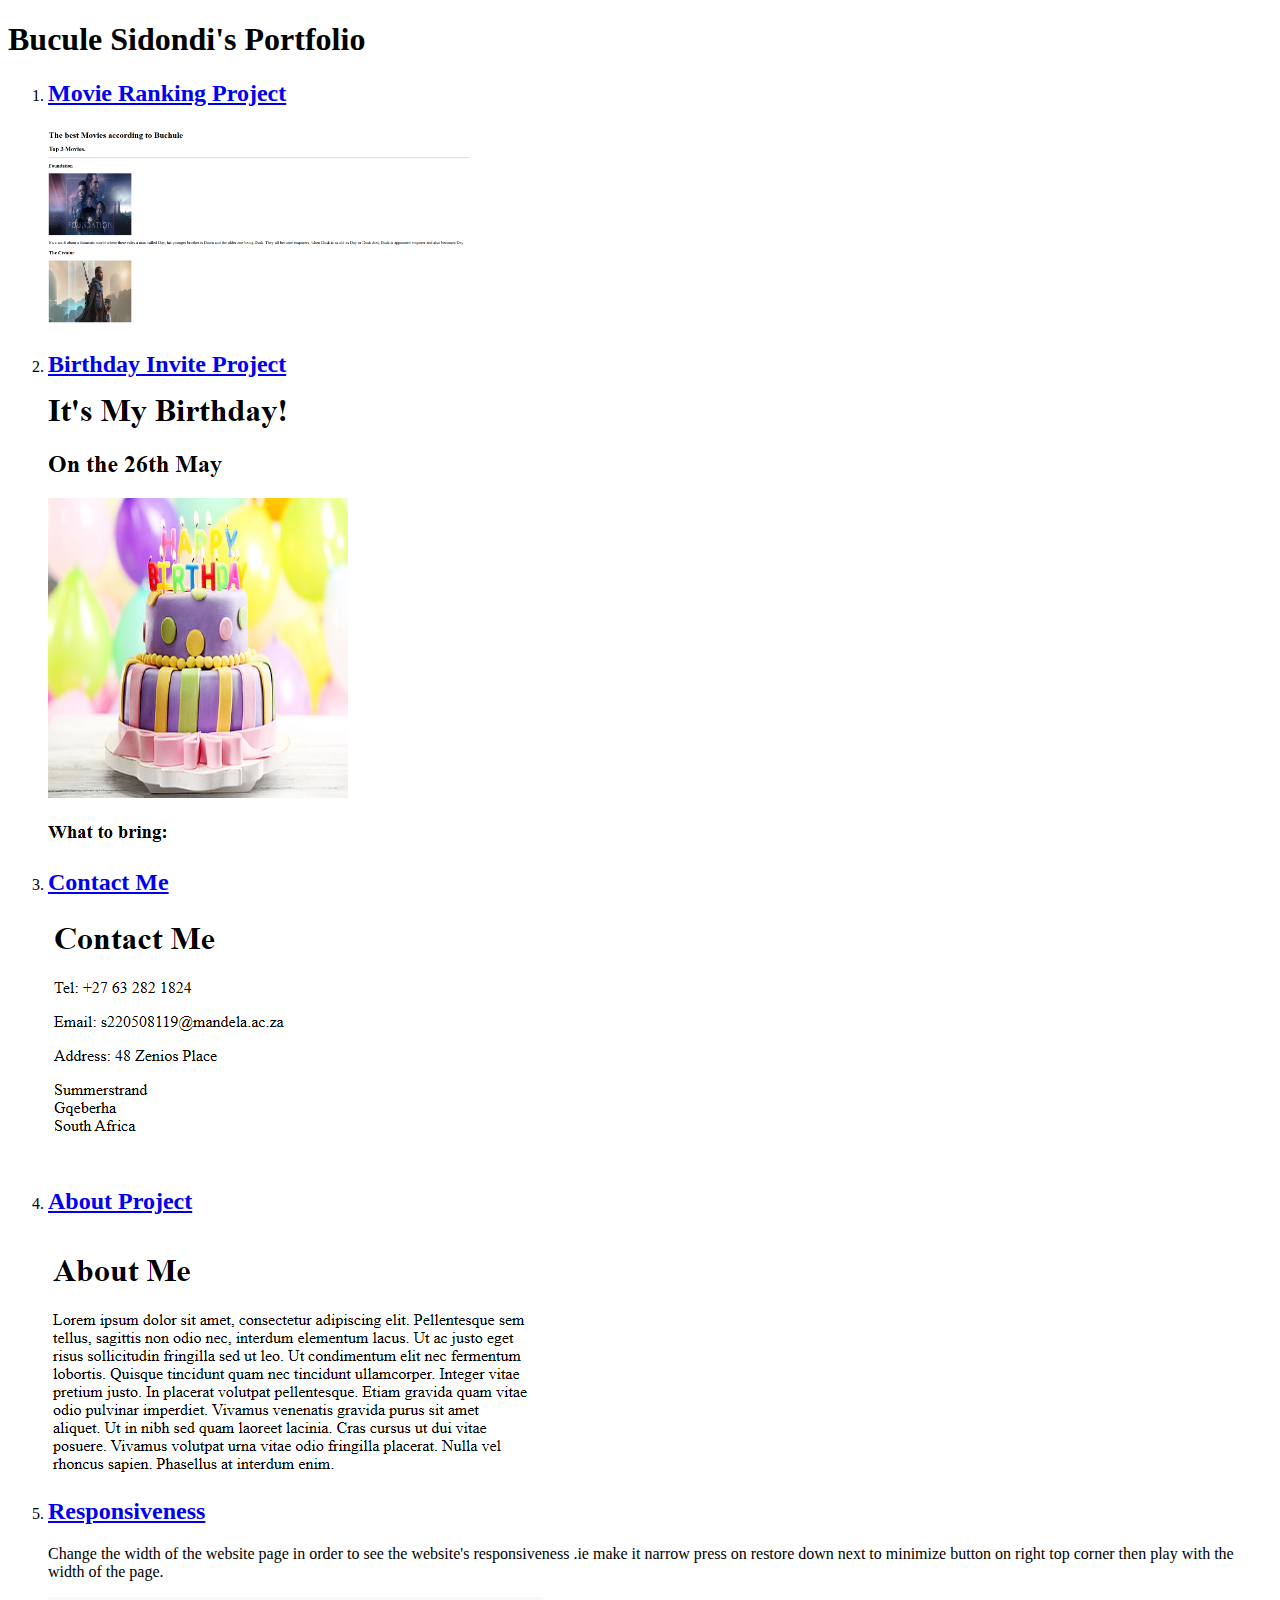
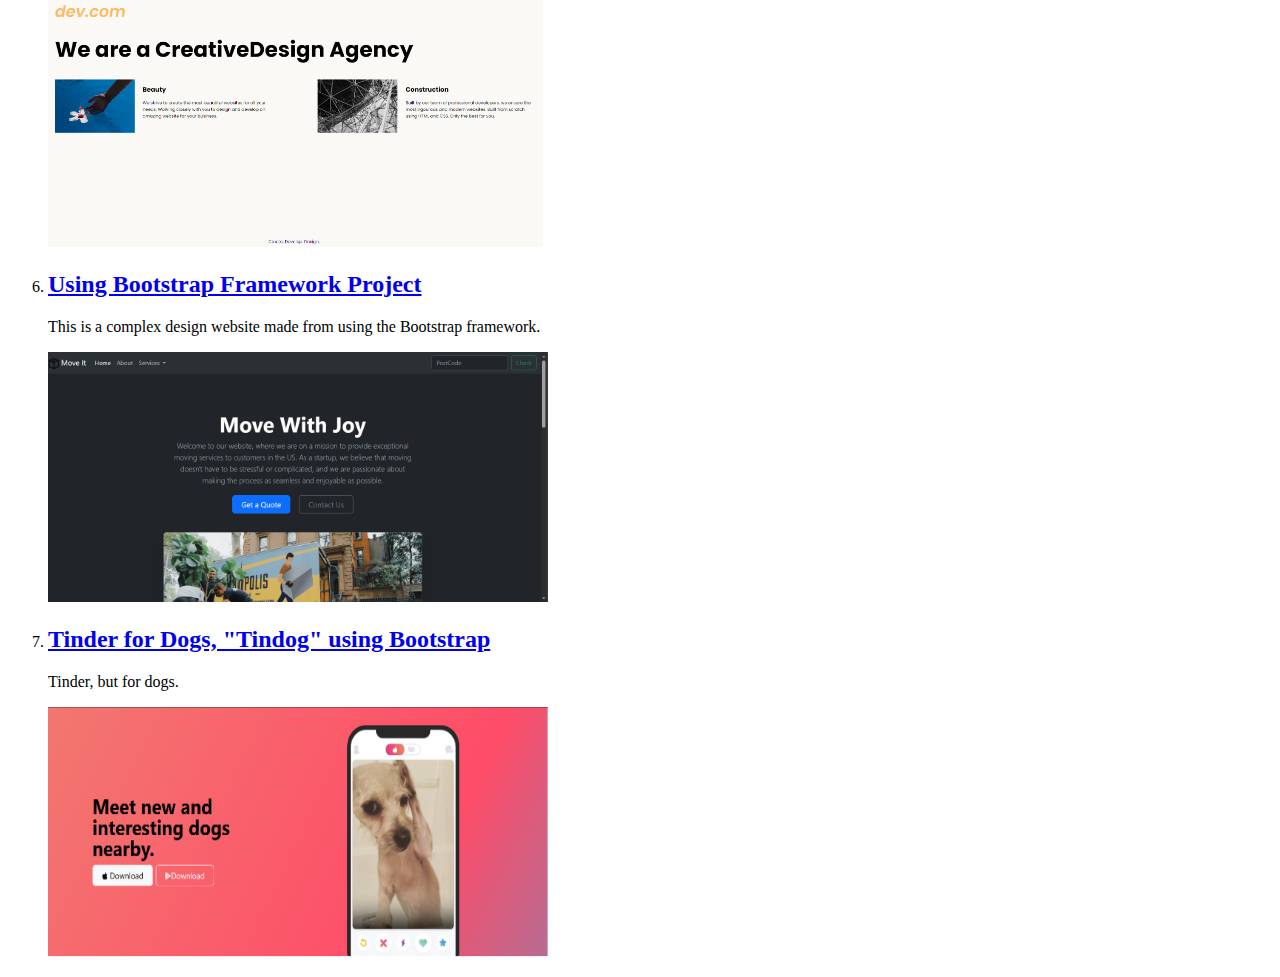
<file: index.html>
<!DOCTYPE html>
<html lang="en">
<head>
    <meta charset="UTF-8">
    <meta http-equiv="X-UA-Compatible" content="IE=edge">
    <meta name="viewport" content="width=device-width, initial-scale=1.0">
    <title>Bucule Portfolio</title>
</head>
<body>
    <h1>Bucule Sidondi's Portfolio</h1>
    <ol>
        <li>
            <h2><a href="public/movie-ranking.html">Movie Ranking Project</a></h2>
            <img src="assets/images/Movie rank.PNG"/ height="200">
        </li>
        <li>
            <h2>
                <a href="public/birthday-invite.html">Birthday Invite Project</a> </h2>
                <img src="assets/images/birthday.PNG">
           
        </li>
        <li>
            <h2>
                <a href="public/contact.html">Contact Me</a> </h2>
                <img src="assets/images/Contact.PNG">
           
        </li>
        <li>
            <h2>
                <a href="public/about.html">About Project</a>   </h2>
                <img src="assets/images/About.PNG">
         
        </li>
        <li>
            <h2>
                <a href="public/responsiveness.html">Responsiveness</a>   </h2>
                <p>Change the width of the website page in order to see the website's responsiveness .ie make it narrow press on restore 
                    down next to minimize button on right top corner then play with the width of the page. </p>
                <img  src="assets/images/responsiveness.PNG" height="250px">
         
        </li>
        <li>
            <h2>
                <a href="public/Bootstrap.html">Using Bootstrap Framework Project</a>   </h2>
                <p>This is a complex design website made from using the Bootstrap framework.</p>
                <img  src="assets/images/Bootstrap.PNG" width="500px" height="250px">
         
        </li>
        <li>
            <h2>
                <a href="public/tindog.html">Tinder for Dogs, "Tindog" using Bootstrap</a>   </h2>
                <p>Tinder, but for dogs.</p>
                <img  src="assets/images/tindog.PNG" width="500px" height="250px">
         
        </li>
    </ol>
</body>
</html>
</file>
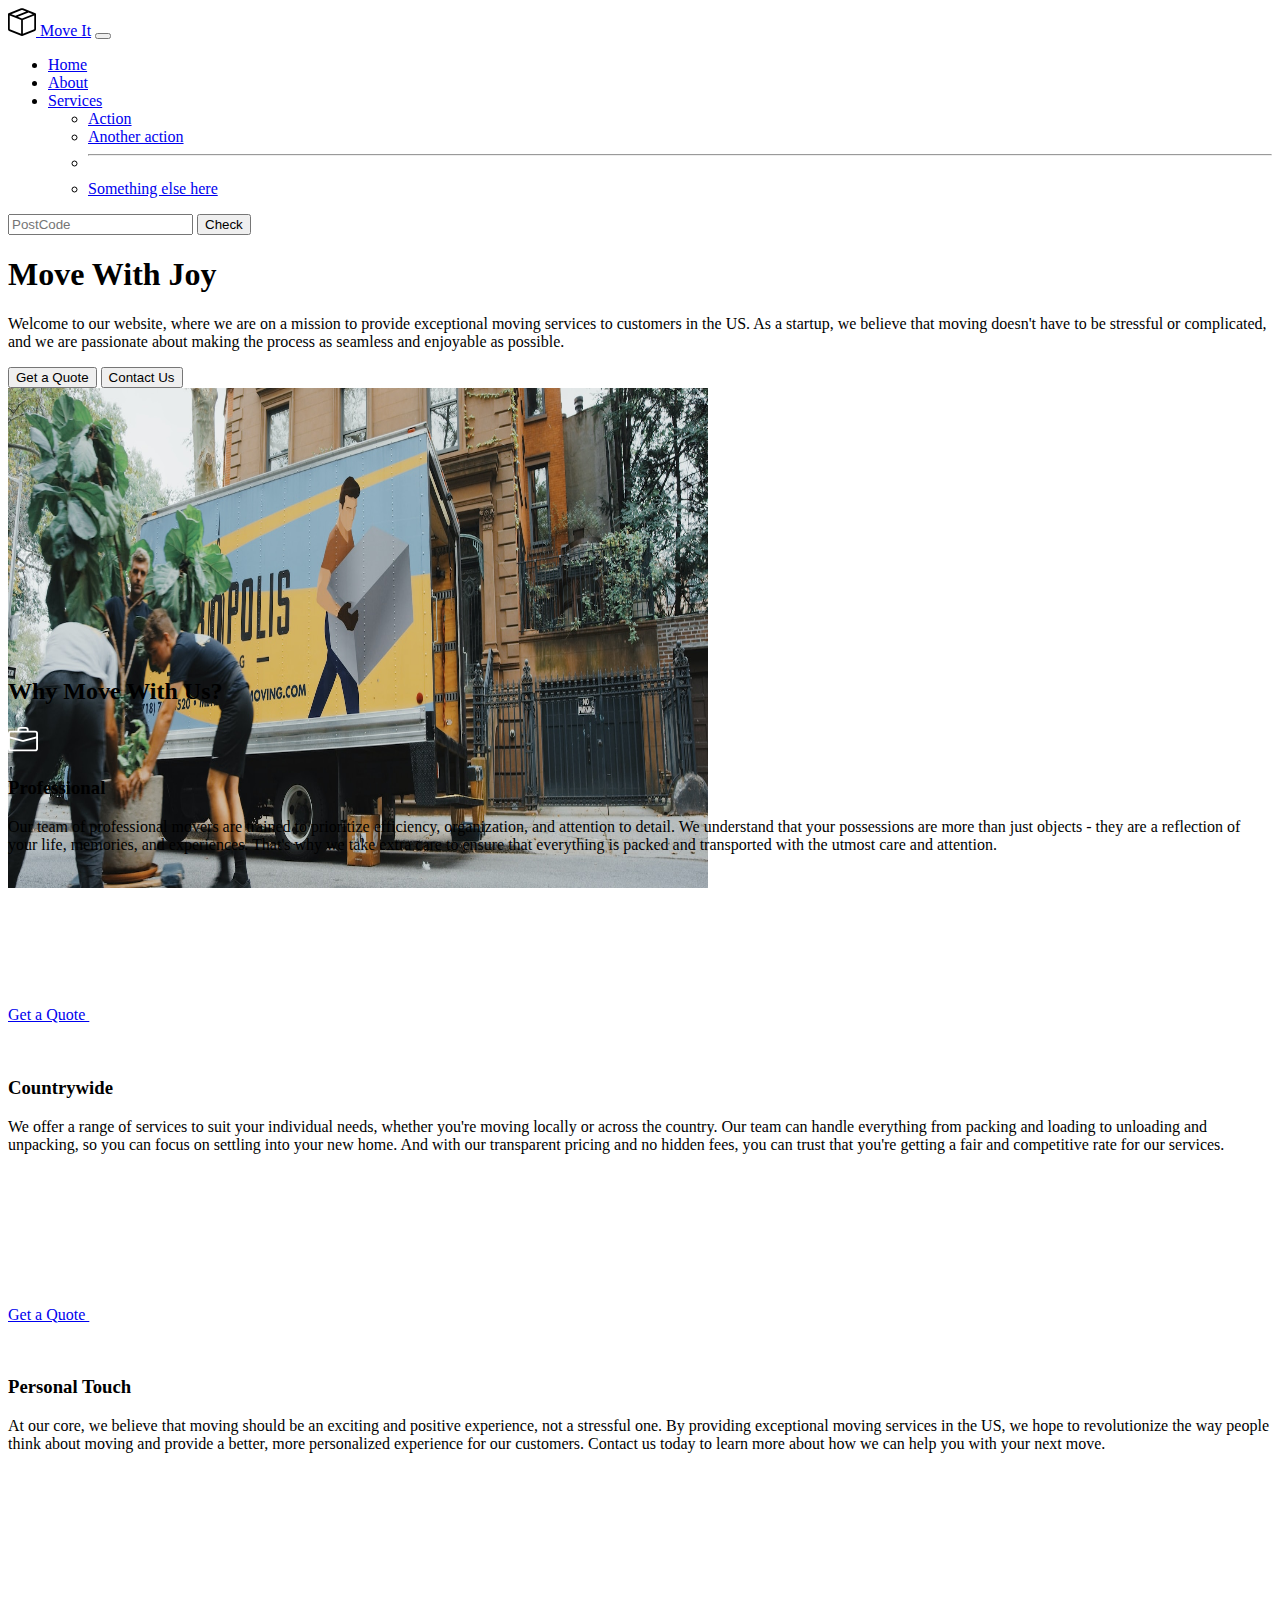
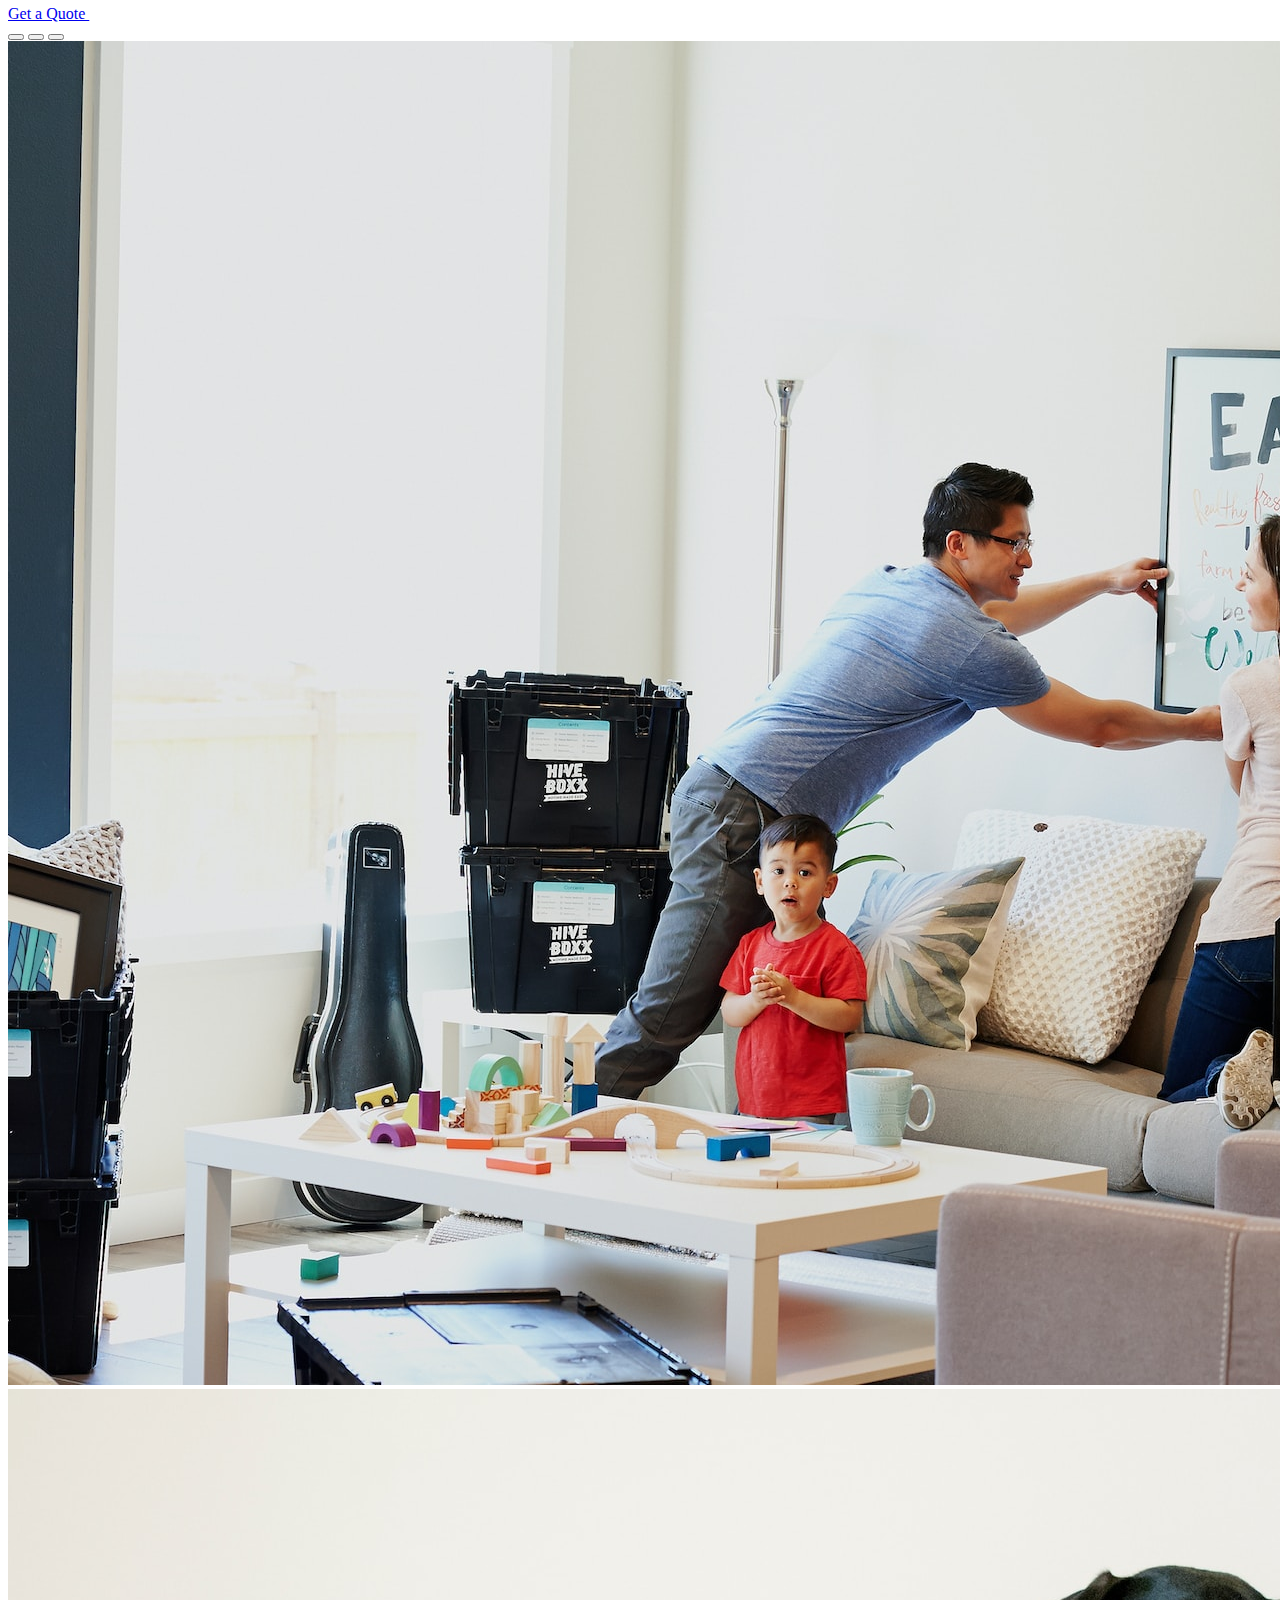
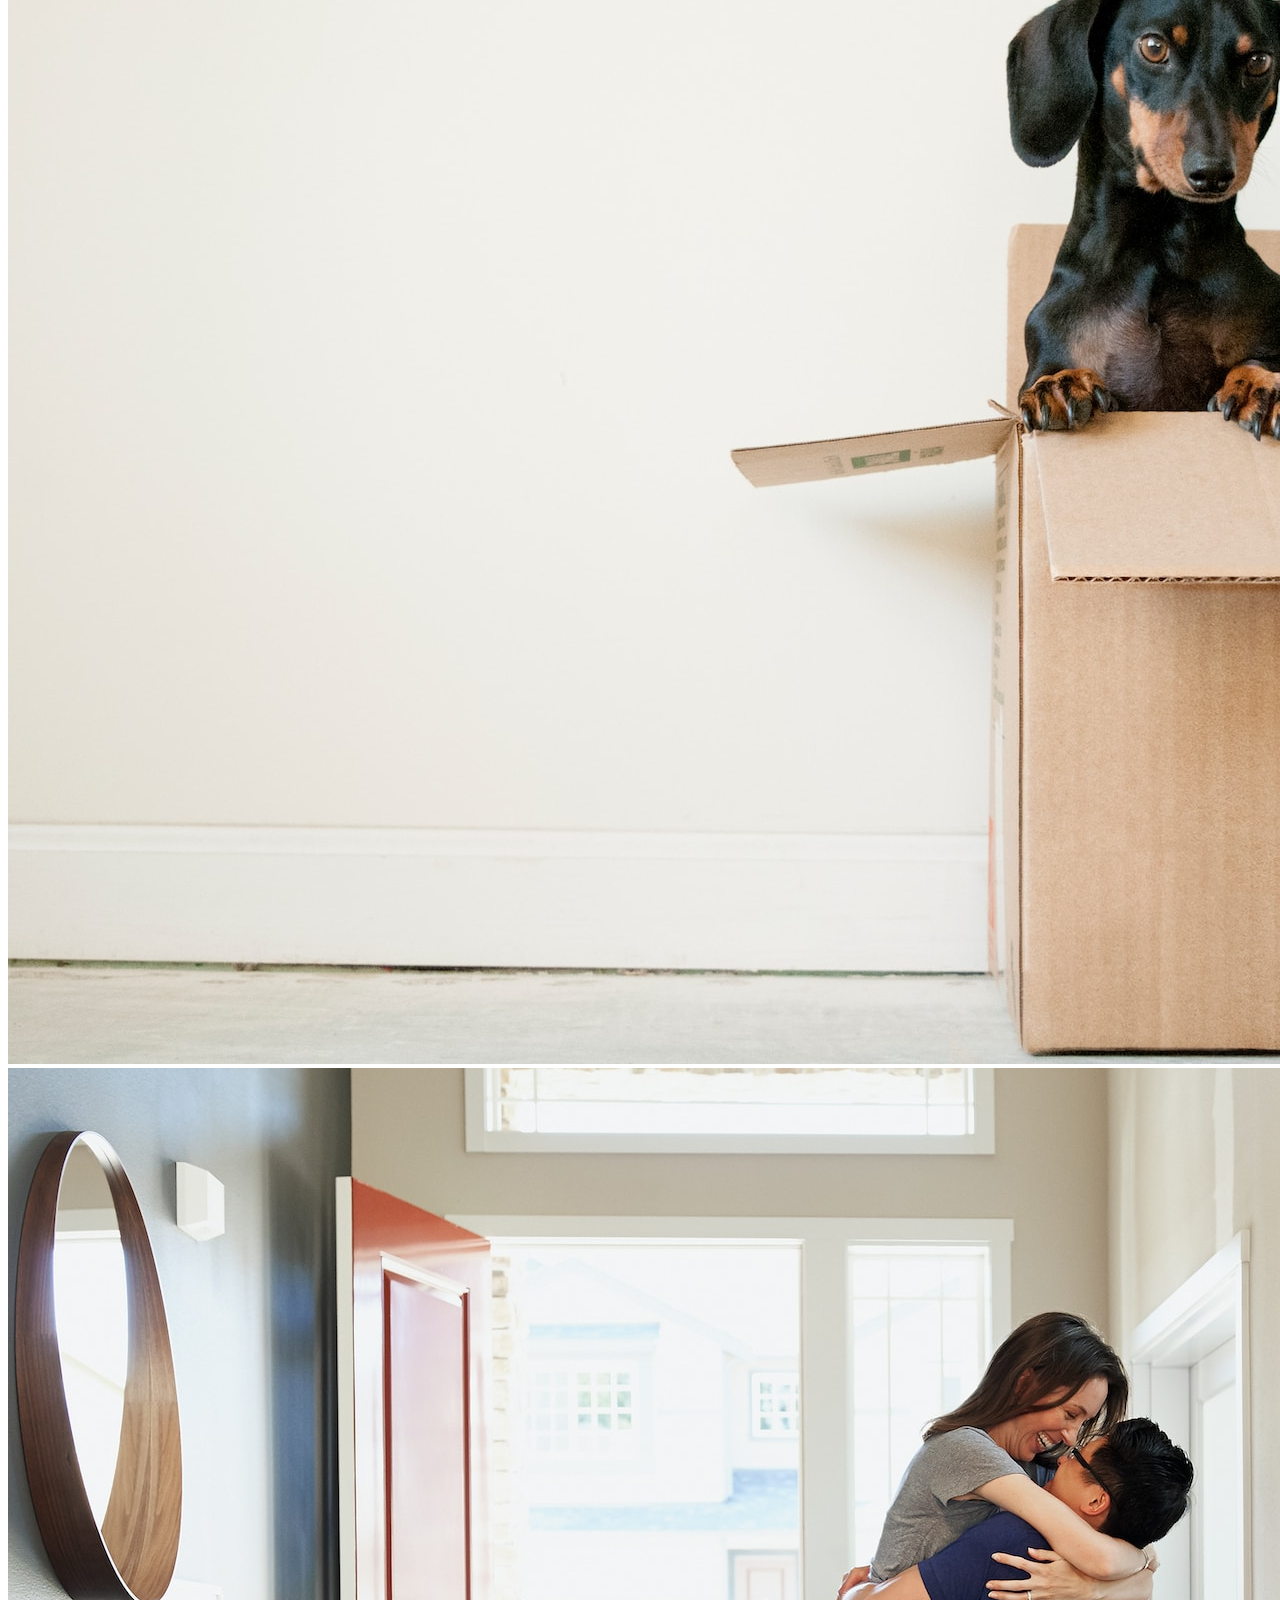
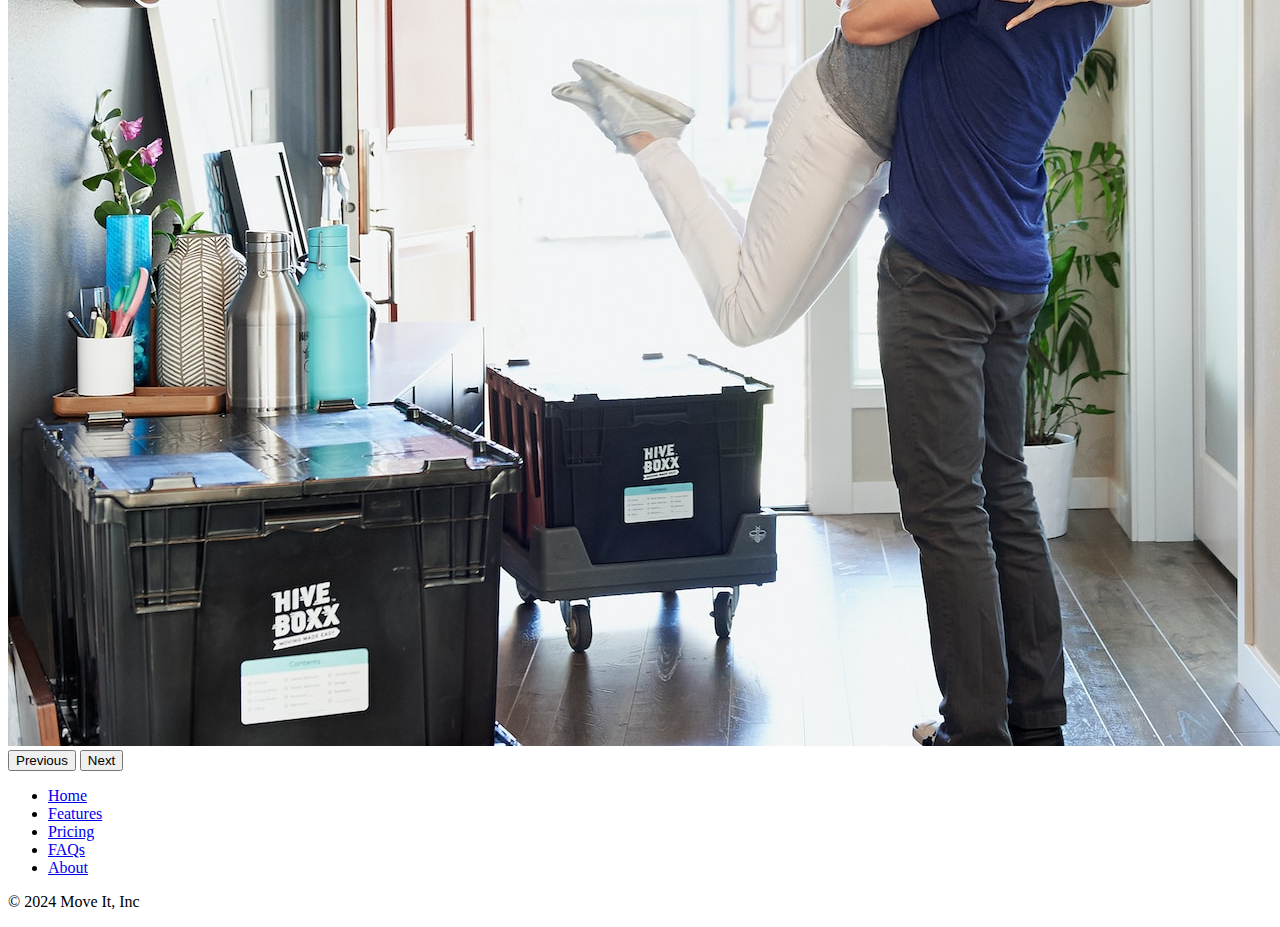
<file: public/Bootstrap.html>
<!DOCTYPE html>
<html lang="en" data-bs-theme="dark">

<head>
  <meta charset="UTF-8">
  <meta name="viewport" content="width=device-width, initial-scale=1.0">
  <title>Bootstrap Components</title>
  <link href="https://cdn.jsdelivr.net/npm/bootstrap@5.3.0-alpha2/dist/css/bootstrap.min.css" rel="stylesheet"
    integrity="sha384-aFq/bzH65dt+w6FI2ooMVUpc+21e0SRygnTpmBvdBgSdnuTN7QbdgL+OapgHtvPp" crossorigin="anonymous">
  <style>


  </style>
</head>

<body>
  
  <nav class="navbar navbar-expand-lg bg-body-tertiary">
    <div class="container-fluid">
      <a class="navbar-brand" href="#"  > <img src="./box-seam.svg " height="28"> Move It</a>
      <button class="navbar-toggler" type="button" data-bs-toggle="collapse" data-bs-target="#navbarSupportedContent" aria-controls="navbarSupportedContent" aria-expanded="false" aria-label="Toggle navigation">
        <span class="navbar-toggler-icon"></span>
      </button>
      <div class="collapse navbar-collapse" id="navbarSupportedContent">
        <ul class="navbar-nav me-auto mb-2 mb-lg-0">
          <li class="nav-item">
            <a class="nav-link active" aria-current="page" href="#">Home</a>
          </li>
          <li class="nav-item">
            <a class="nav-link" href="#">About</a>
          </li>
          <li class="nav-item dropdown">
            <a class="nav-link dropdown-toggle" href="#" role="button" data-bs-toggle="dropdown" aria-expanded="false">
             Services
            </a>
            <ul class="dropdown-menu">
              <li><a class="dropdown-item" href="#">Action</a></li>
              <li><a class="dropdown-item" href="#">Another action</a></li>
              <li><hr class="dropdown-divider"></li>
              <li><a class="dropdown-item" href="#">Something else here</a></li>
            </ul>
          </li>
          
        </ul>
        <form class="d-flex" role="search">
          <input class="form-control me-2" type="search" placeholder="PostCode" aria-label="Search">
          <button class="btn btn-outline-success" type="submit">Check</button>
        </form>
      </div>
    </div>
  </nav>

  <div class="px-4 pt-5 my-5 text-center border-bottom">
    <h1 class="display-4 fw-bold text-body-emphasis">Move With Joy</h1>
    <div class="col-lg-6 mx-auto">
      <p class="lead mb-4">Welcome to our website, where we are on a mission to provide exceptional moving services to customers in the US. As a startup, we believe that moving doesn't have to be stressful or complicated, and we are passionate about making the process as seamless and enjoyable as possible.</p>
      <div class="d-grid gap-2 d-sm-flex justify-content-sm-center mb-5">
        <button type="button" class="btn btn-primary btn-lg px-4 me-sm-3">Get a Quote</button>
        <button type="button" class="btn btn-outline-secondary btn-lg px-4">Contact Us</button>
      </div>
    </div>
    <div class="overflow-hidden" style="max-height: 30vh;">
      <div class="container px-5">
        <img src="./moving-van.jpg" class="img-fluid border rounded-3 shadow-lg mb-4" alt="Example image" width="700" height="500" loading="lazy">
      </div>
    </div>
  </div>

  <div class="container px-4 py-5" id="featured-3">
    <h2 class="pb-2 border-bottom">Why Move With Us?</h2>
    <div class="row g-4 py-5 row-cols-1 row-cols-lg-3">
      <div class="feature col">
        <div class="feature-icon d-inline-flex align-items-center justify-content-center text-bg-primary bg-gradient fs-2 mb-3">
        <img src = "briefcase.svg" height="30">    
        </div>
        <h3 class="fs-2 text-body-emphasis">Professional</h3>
        <p>Our team of professional movers are trained to prioritize efficiency, organization, and attention to detail. We understand that your possessions are more than just objects - they are a reflection of your life, memories, and experiences. That's why we take extra care to ensure that everything is packed and transported with the utmost care and attention.</p>
        <a href="#" class="icon-link">
          Get a Quote
          <svg class="bi"><use xlink:href="#chevron-right"></use></svg>
        </a>
      </div>
      <div class="feature col">
        <div class="feature-icon d-inline-flex align-items-center justify-content-center text-bg-primary bg-gradient fs-2 mb-3">
       <img src="./bus-front.svg" height="30">
        </div>
        <h3 class="fs-2 text-body-emphasis">Countrywide</h3>
        <p>We offer a range of services to suit your individual needs, whether you're moving locally or across the country. Our team can handle everything from packing and loading to unloading and unpacking, so you can focus on settling into your new home. And with our transparent pricing and no hidden fees, you can trust that you're getting a fair and competitive rate for our services.
        </p>
        <a href="#" class="icon-link">
          Get a Quote
          <svg class="bi"><use xlink:href="#chevron-right"></use></svg>
        </a>
      </div>
      <div class="feature col">
        <div class="feature-icon d-inline-flex align-items-center justify-content-center text-bg-primary bg-gradient fs-2 mb-3">
         <img src="./chat-square-heart.svg" height="30">
        </div>
        <h3 class="fs-2 text-body-emphasis">Personal Touch</h3>
        <p>At our core, we believe that moving should be an exciting and positive experience, not a stressful one. By providing exceptional moving services in the US, we hope to revolutionize the way people think about moving and provide a better, more personalized experience for our customers. Contact us today to learn more about how we can help you with your next move.
        </p>
        <a href="#" class="icon-link">
          Get a Quote
          <svg class="bi"><use xlink:href="#chevron-right"></use></svg>
        </a>
      </div>
    </div>

    <div id="carouselExampleIndicators" class="carousel slide">
      <div class="carousel-indicators">
        <button type="button" data-bs-target="#carouselExampleIndicators" data-bs-slide-to="0" class="active" aria-current="true" aria-label="Slide 1"></button>
        <button type="button" data-bs-target="#carouselExampleIndicators" data-bs-slide-to="1" aria-label="Slide 2"></button>
        <button type="button" data-bs-target="#carouselExampleIndicators" data-bs-slide-to="2" aria-label="Slide 3"></button>
      </div>
      <div class="carousel-inner">
        <div class="carousel-item active">
          <img src="./family.jpg" class="d-block w-100" alt="Family">
        </div>
        <div class="carousel-item">
          <img src="./dog.jpg" class="d-block w-100" alt="Cute dog">
        </div>
        <div class="carousel-item">
          <img src="./couple.jpg" class="d-block w-100" alt="Couple">
        </div>
      </div>
      <button class="carousel-control-prev" type="button" data-bs-target="#carouselExampleIndicators" data-bs-slide="prev">
        <span class="carousel-control-prev-icon" aria-hidden="true"></span>
        <span class="visually-hidden">Previous</span>
      </button>
      <button class="carousel-control-next" type="button" data-bs-target="#carouselExampleIndicators" data-bs-slide="next">
        <span class="carousel-control-next-icon" aria-hidden="true"></span>
        <span class="visually-hidden">Next</span>
      </button>
  </div>

  
  </div>

  <div class="container">
    <footer class="py-3 my-4">
      <ul class="nav justify-content-center border-bottom pb-3 mb-3">
        <li class="nav-item"><a href="#" class="nav-link px-2 text-body-secondary">Home</a></li>
        <li class="nav-item"><a href="#" class="nav-link px-2 text-body-secondary">Features</a></li>
        <li class="nav-item"><a href="#" class="nav-link px-2 text-body-secondary">Pricing</a></li>
        <li class="nav-item"><a href="#" class="nav-link px-2 text-body-secondary">FAQs</a></li>
        <li class="nav-item"><a href="#" class="nav-link px-2 text-body-secondary">About</a></li>
      </ul>
      <p class="text-center text-body-secondary">© 2024 Move It, Inc</p>
    </footer>
  </div>
  <script src="https://cdn.jsdelivr.net/npm/bootstrap@5.3.3/dist/js/bootstrap.bundle.min.js" integrity="sha384-YvpcrYf0tY3lHB60NNkmXc5s9fDVZLESaAA55NDzOxhy9GkcIdslK1eN7N6jIeHz" crossorigin="anonymous"></script>
</body>

</html>
</file>
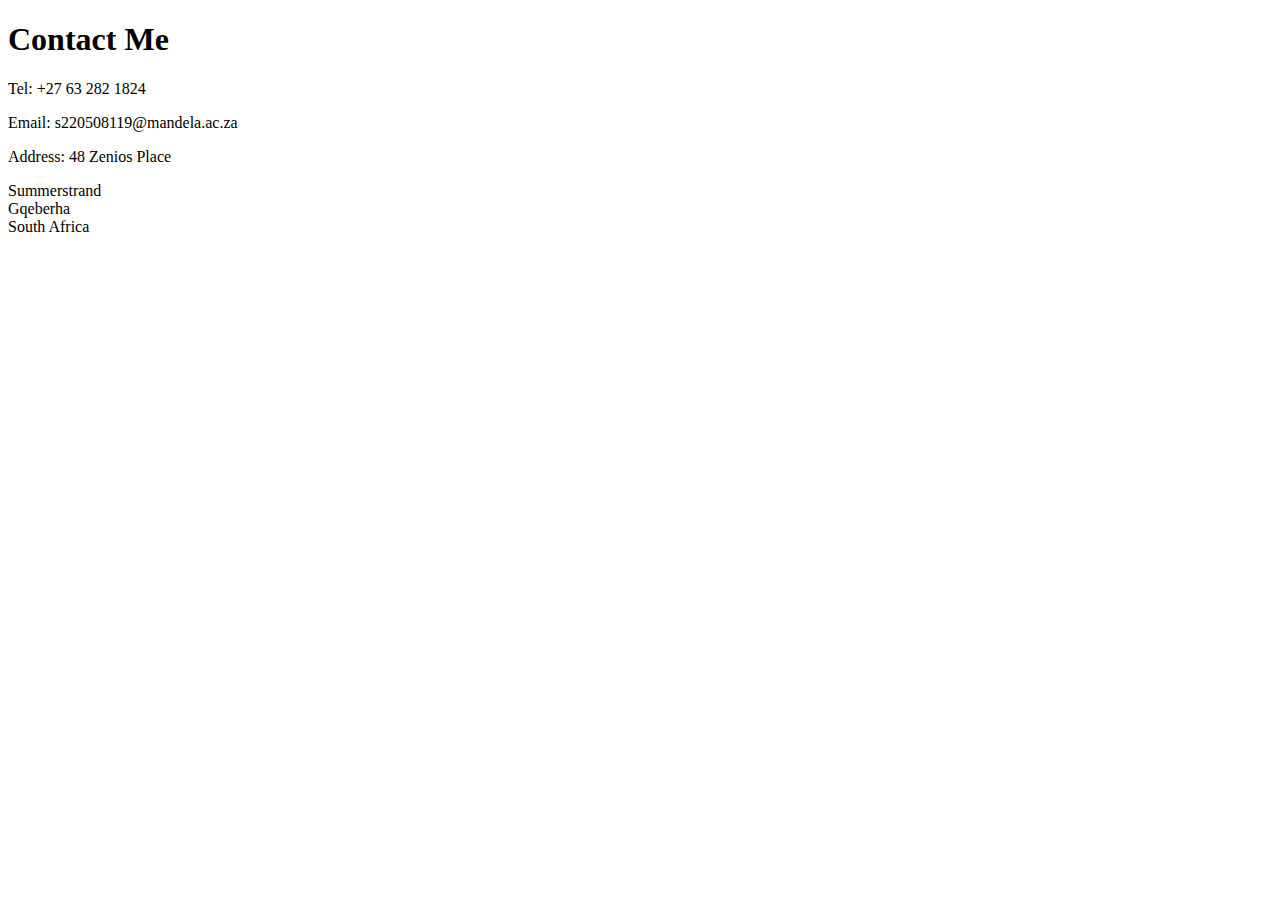
<file: public/contact.html>
<!DOCTYPE html>
<html lang="en">
<head>
  <meta charset="UTF-8">
  <meta http-equiv="X-UA-Compatible" content="IE=edge">
  <meta name="viewport" content="width=device-width, initial-scale=1.0">
  <title>Contact</title>
</head>
<body>
  <h1>Contact Me</h1>
<p>Tel: +27 63 282 1824</p>
<p>Email: s220508119@mandela.ac.za</p>
<p>Address: 48 Zenios Place</p>
<p>
  Summerstrand<br />
  Gqeberha<br />
  South Africa <br />
</p>
</body>
</html>
</file>
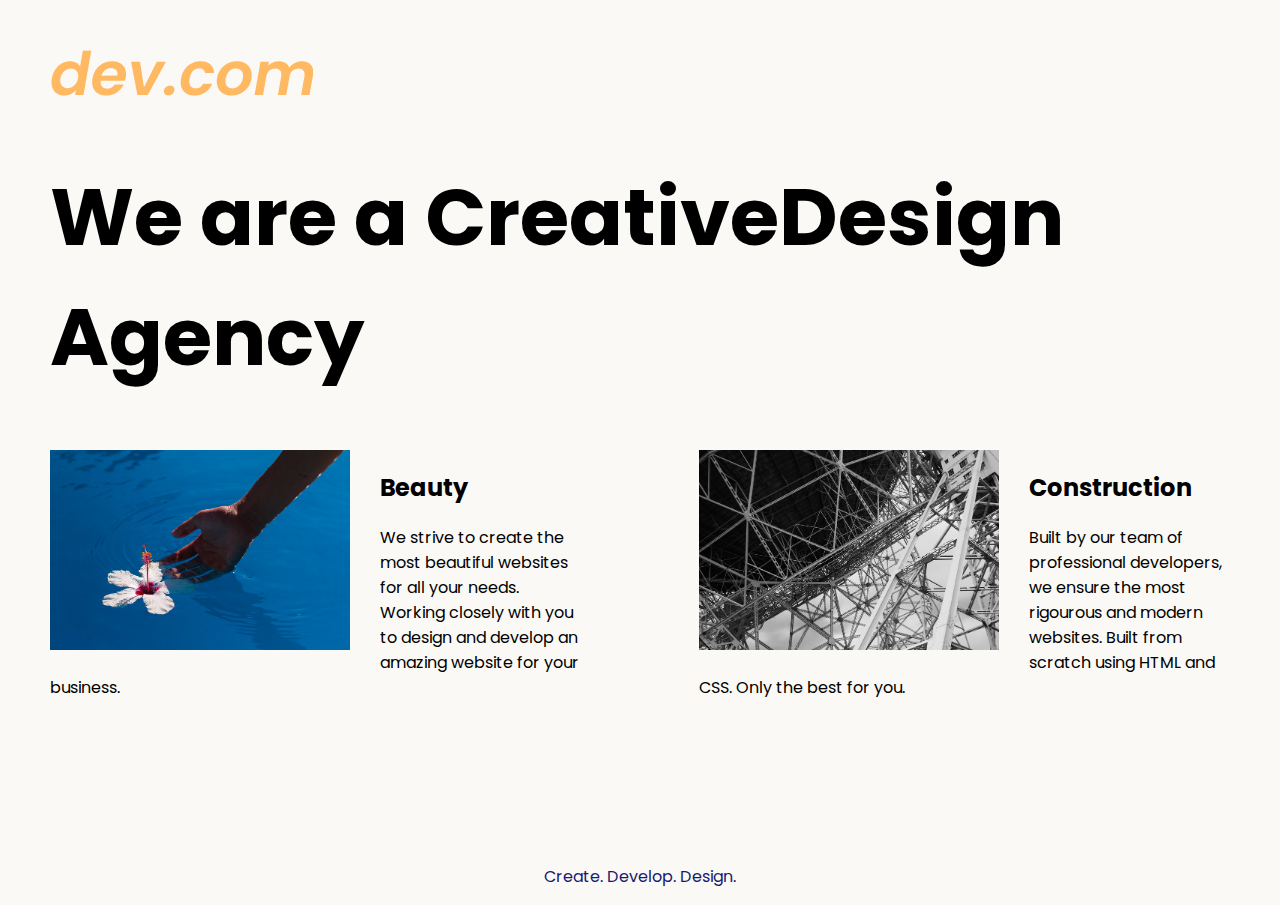
<file: public/responsiveness.html>
<!DOCTYPE html>
<html lang="en">

<head>
  <meta charset="UTF-8">
  <meta name="viewport" content="width=device-width, initial-scale=1.0">
  <title>Agency</title>

  
  <link rel="stylesheet" href="../style.css">
  <link rel="preconnect" href="https://fonts.googleapis.com">
  <link rel="preconnect" href="https://fonts.gstatic.com" crossorigin>
  <link href="https://fonts.googleapis.com/css2?family=Poppins:wght@400;700&display=swap" rel="stylesheet">
</head>

<body>
  <div class="main">
    <img class="logo" src="../assets/images/logo.png" alt="logo">
    <h1>We are a <span id="cr8">Creative</span><span id="design">Design</span>  Agency</h1>
    <div class="left card"><img class="tile-image" src="../assets/images/beautiful.jpg" alt="hand and flower in water">
      <h2 class="card-title">Beauty</h2>
      <p class="card-text">We strive to create the most beautiful websites for all your needs. Working closely with you
        to
        design and
        develop an amazing website for your business.</p>
    </div>

    <div class="right card"><img class="tile-image" src="../assets/images/construction.jpg" alt="metal structure">
      <h2 class="card-title">Construction</h2>
      <p>Built by our team of professional developers, we ensure the most rigourous and modern websites. Built from
        scratch using HTML and CSS. Only the best for you.</p>
    </div>

  </div>
  <footer>
    <p>Create. Develop. Design.</p>
  </footer>
</body>
</html>
</file>
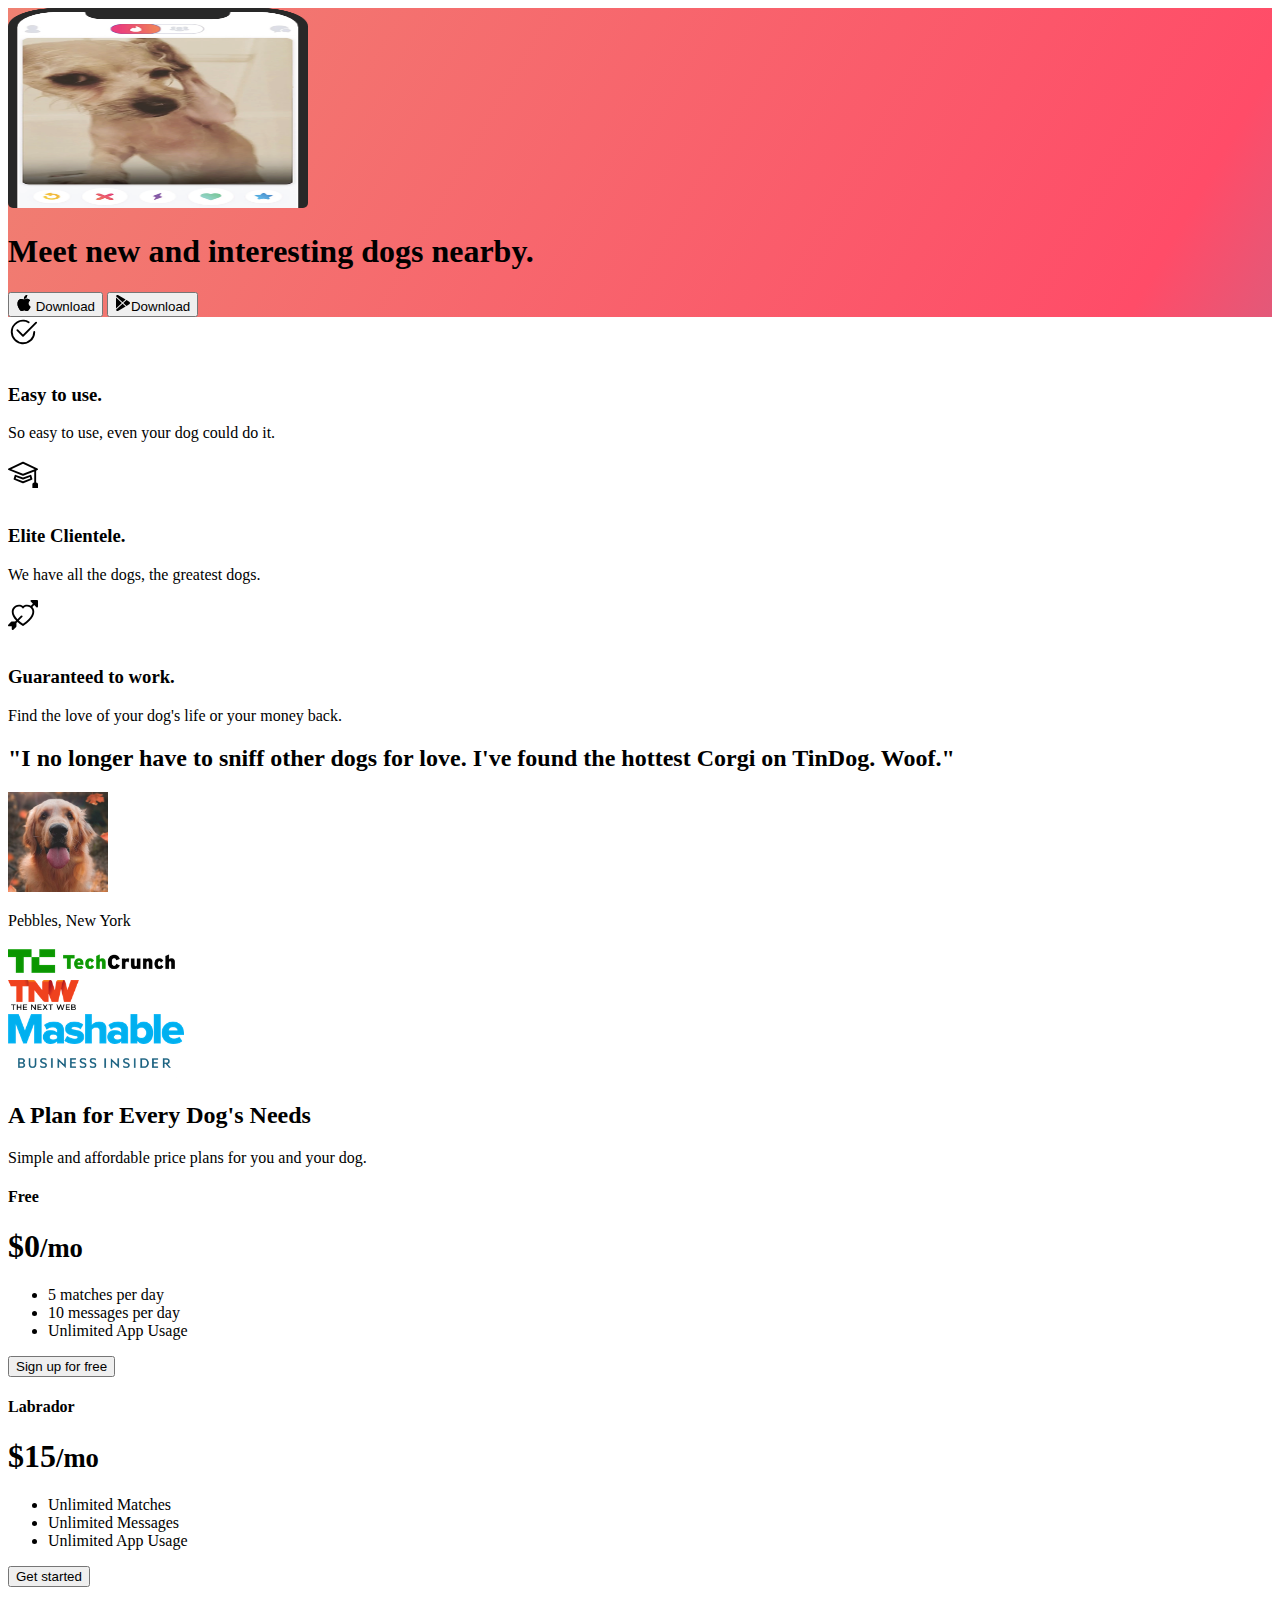
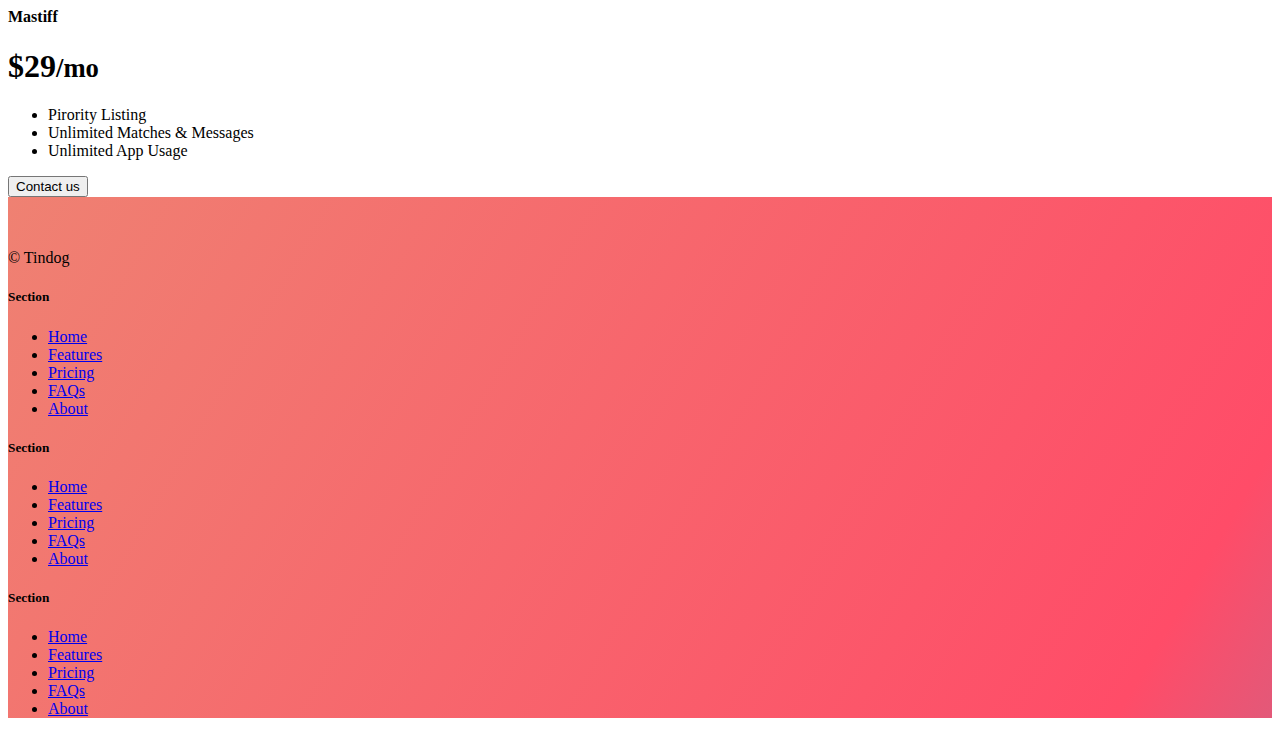
<file: public/tindog.html>
<!DOCTYPE html>
<html lang="en">

<head>
  <meta charset="UTF-8">
  <meta name="viewport" content="width=device-width, initial-scale=1.0">
  <title>TinDog</title>
  <link href="./css/style.css" rel="stylesheet">
  <link href="https://cdn.jsdelivr.net/npm/bootstrap@5.3.0-alpha2/dist/css/bootstrap.min.css" rel="stylesheet"
    integrity="sha384-aFq/bzH65dt+w6FI2ooMVUpc+21e0SRygnTpmBvdBgSdnuTN7QbdgL+OapgHtvPp" crossorigin="anonymous">
</head>

<body>

  <!-- Title -->
  <section id="title" class="gradient-background">
    <div class="container col-xxl-8 px-4 pt-5">
      <div class="row flex-lg-row-reverse align-items-center g-5 ">
        <div class="col-10 col-sm-8 col-lg-6" >
          <img src="./images/iphone.png" id="dogpicc" class="d-block mx-lg-auto img-fluid" alt="Bootstrap Themes"  width="300" height="200" loading="lazy">
        </div>
        <div class="col-lg-6">
          <h1 class="display-5 fw-bold text-body-emphasis lh-1 mb-3">Meet new and interesting dogs nearby.</h1>
          
          <div class="d-grid gap-2 d-md-flex justify-content-md-start">
            <button type="button" class="btn btn-light btn-lg px-4" ><svg xmlns="http://www.w3.org/2000/svg" width="16" height="16" fill="currentColor"
              class="bi bi-apple mb-1" viewBox="0 0 16 16">
<path
                d="M11.182.008C11.148-.03 9.923.023 8.857 1.18c-1.066 1.156-.902 2.482-.878 2.516.024.034 1.52.087 2.475-1.258.955-1.345.762-2.391.728-2.43Zm3.314 11.733c-.048-.096-2.325-1.234-2.113-3.422.212-2.189 1.675-2.789 1.698-2.854.023-.065-.597-.79-1.254-1.157a3.692 3.692 0 0 0-1.563-.434c-.108-.003-.483-.095-1.254.116-.508.139-1.653.589-1.968.607-.316.018-1.256-.522-2.267-.665-.647-.125-1.333.131-1.824.328-.49.196-1.422.754-2.074 2.237-.652 1.482-.311 3.83-.067 4.56.244.729.625 1.924 1.273 2.796.576.984 1.34 1.667 1.659 1.899.319.232 1.219.386 1.843.067.502-.308 1.408-.485 1.766-.472.357.013 1.061.154 1.782.539.571.197 1.111.115 1.652-.105.541-.221 1.324-1.059 2.238-2.758.347-.79.505-1.217.473-1.282Z" />
<path
                d="M11.182.008C11.148-.03 9.923.023 8.857 1.18c-1.066 1.156-.902 2.482-.878 2.516.024.034 1.52.087 2.475-1.258.955-1.345.762-2.391.728-2.43Zm3.314 11.733c-.048-.096-2.325-1.234-2.113-3.422.212-2.189 1.675-2.789 1.698-2.854.023-.065-.597-.79-1.254-1.157a3.692 3.692 0 0 0-1.563-.434c-.108-.003-.483-.095-1.254.116-.508.139-1.653.589-1.968.607-.316.018-1.256-.522-2.267-.665-.647-.125-1.333.131-1.824.328-.49.196-1.422.754-2.074 2.237-.652 1.482-.311 3.83-.067 4.56.244.729.625 1.924 1.273 2.796.576.984 1.34 1.667 1.659 1.899.319.232 1.219.386 1.843.067.502-.308 1.408-.485 1.766-.472.357.013 1.061.154 1.782.539.571.197 1.111.115 1.652-.105.541-.221 1.324-1.059 2.238-2.758.347-.79.505-1.217.473-1.282Z" />
</svg>
Download</button>
            <button type="button" class="btn btn-outline-light btn-lg px-4"><svg xmlns="http://www.w3.org/2000/svg" width="16" height="16" fill="currentColor" class="bi bi-google-play mb-1" viewBox="0 0 16 16">
<path
                d="M14.222 9.374c1.037-.61 1.037-2.137 0-2.748L11.528 5.04 8.32 8l3.207 2.96 2.694-1.586Zm-3.595 2.116L7.583 8.68 1.03 14.73c.201 1.029 1.36 1.61 2.303 1.055l7.294-4.295ZM1 13.396V2.603L6.846 8 1 13.396ZM1.03 1.27l6.553 6.05 3.044-2.81L3.333.215C2.39-.341 1.231.24 1.03 1.27Z" />
</svg>Download </button>
          </div>
        </div>
      </div>
    </div>
  </section>
  <!-- Features -->


  <section id="features">
    <div class="container mt-5">
    <div class="row g-4 py-5 row-cols-1 row-cols-lg-3 ">
      <div class="col d-flex align-items-start">
        <div class="icon-square text-body-emphasis bg-body-secondary d-inline-flex align-items-center justify-content-center fs-4 flex-shrink-0 me-3">
          <svg xmlns="http://www.w3.org/2000/svg" height="30" fill="currentColor" class="bi bi-check2-circle"
              viewBox="0 0 16 16">
<path
                d="M2.5 8a5.5 5.5 0 0 1 8.25-4.764.5.5 0 0 0 .5-.866A6.5 6.5 0 1 0 14.5 8a.5.5 0 0 0-1 0 5.5 5.5 0 1 1-11 0z" />
<path
                d="M15.354 3.354a.5.5 0 0 0-.708-.708L8 9.293 5.354 6.646a.5.5 0 1 0-.708.708l3 3a.5.5 0 0 0 .708 0l7-7z" />
</svg>
        </div>
        <div>
          <h3 class="fs-2 text-body-emphasis">Easy to use.</h3>
          <p>So easy to use, even your dog could do it.</p>
        </div>
      </div>
      <div class="col d-flex align-items-start">
        <div class="icon-square text-body-emphasis bg-body-secondary d-inline-flex align-items-center justify-content-center fs-4 flex-shrink-0 me-3">
          <svg xmlns="http://www.w3.org/2000/svg" height="30" fill="currentColor" class="bi bi-mortarboard" viewBox="0 0 16 16">
            <path d="M8.211 2.047a.5.5 0 0 0-.422 0l-7.5 3.5a.5.5 0 0 0 .025.917l7.5 3a.5.5 0 0 0 .372 0L14 7.14V13a1 1 0 0 0-1 1v2h3v-2a1 1 0 0 0-1-1V6.739l.686-.275a.5.5 0 0 0 .025-.917l-7.5-3.5ZM8 8.46 1.758 5.965 8 3.052l6.242 2.913L8 8.46Z"/>
            <path d="M4.176 9.032a.5.5 0 0 0-.656.327l-.5 1.7a.5.5 0 0 0 .294.605l4.5 1.8a.5.5 0 0 0 .372 0l4.5-1.8a.5.5 0 0 0 .294-.605l-.5-1.7a.5.5 0 0 0-.656-.327L8 10.466 4.176 9.032Zm-.068 1.873.22-.748 3.496 1.311a.5.5 0 0 0 .352 0l3.496-1.311.22.748L8 12.46l-3.892-1.556Z"/>
            </svg>
        </div>
        <div>
          <h3 class="fs-2 text-body-emphasis">Elite Clientele.</h3>
          <p>We have all the dogs, the greatest dogs.</p>
          
        </div>
      </div>
      <div class="col d-flex align-items-start">
        <div class="icon-square text-body-emphasis bg-body-secondary d-inline-flex align-items-center justify-content-center fs-4 flex-shrink-0 me-3">
          <svg xmlns="http://www.w3.org/2000/svg" height="30" fill="currentColor" class="bi bi-arrow-through-heart"
          viewBox="0 0 16 16">
<path fill-rule="evenodd"
            d="M2.854 15.854A.5.5 0 0 1 2 15.5V14H.5a.5.5 0 0 1-.354-.854l1.5-1.5A.5.5 0 0 1 2 11.5h1.793l.53-.53c-.771-.802-1.328-1.58-1.704-2.32-.798-1.575-.775-2.996-.213-4.092C3.426 2.565 6.18 1.809 8 3.233c1.25-.98 2.944-.928 4.212-.152L13.292 2 12.147.854A.5.5 0 0 1 12.5 0h3a.5.5 0 0 1 .5.5v3a.5.5 0 0 1-.854.354L14 2.707l-1.006 1.006c.236.248.44.531.6.845.562 1.096.585 2.517-.213 4.092-.793 1.563-2.395 3.288-5.105 5.08L8 13.912l-.276-.182a21.86 21.86 0 0 1-2.685-2.062l-.539.54V14a.5.5 0 0 1-.146.354l-1.5 1.5Zm2.893-4.894A20.419 20.419 0 0 0 8 12.71c2.456-1.666 3.827-3.207 4.489-4.512.679-1.34.607-2.42.215-3.185-.817-1.595-3.087-2.054-4.346-.761L8 4.62l-.358-.368c-1.259-1.293-3.53-.834-4.346.761-.392.766-.464 1.845.215 3.185.323.636.815 1.33 1.519 2.065l1.866-1.867a.5.5 0 1 1 .708.708L5.747 10.96Z" />
</svg>
        </div>
        <div>
          <h3 class="fs-2 text-body-emphasis">Guaranteed to work.</h3>
          <p>Find the love of your dog's life or your money back.</p>
        </div>
      </div>
    </div>
  </div>
  </section>
  <!-- Testimonial -->
  <section id="testimonial">
    <div class="my-5">
      <div class="p-5 text-center bg-body-tertiary">
        <div class="container py-5" >
          <h2 class="text-body-emphasis">"I no longer have to sniff other dogs for love. I've found the hottest Corgi on TinDog. Woof."</h1>
                <img src="./images/dog-img.jpg"class="rounded-circle mt-5 mb-2"  height="100px" class="mt-5px" > 
                <p class="col-lg-8 mx-auto lead" >Pebbles, New York
            </p>
            <div class="row">
              <div class="col-lg-3 col-sm-12"> <img src="./images/techcrunch.png" height="30px"></div>
              <div class="col-lg-3 col-sm-12"> <img src="./images/tnw.png" height="30px" > </div>
              <div class="col-lg-3 col-sm-12"> <img src="./images/mashable.png" height="30px"> </div>
              <div class="col-lg-3 col-sm-12"> <img src="./images/bizinsider.png" height="30px"></div>
            </div>
        
           
        </div>
      </div>
    </div>
  </section>
  <!-- Pricing -->
  <section id="pricing">
    <div class="pricing-header p-3 pb-md-4 mx-auto text-center">
      <h2 class="display-4 fw-normal text-body-emphasis">A Plan for Every Dog's Needs</h1>
      <p class="fs-5 text-body-secondary">Simple and affordable price plans for you and your dog.</p>
    </div>

    <div class="row row-cols-1 row-cols-md-3 mb-3 text-center">
      <div class="col">
        <div class="card mb-4 rounded-3 shadow-sm">
          <div class="card-header py-3">
            <h4 class="my-0 fw-normal">Free</h4>
          </div>
          <div class="card-body">
            <h1 class="card-title pricing-card-title">$0<small class="text-body-secondary fw-light">/mo</small></h1>
            <ul class="list-unstyled mt-3 mb-4">
              <li>5 matches per day</li>
              <li>10 messages per day</li>
              <li>Unlimited App Usage</li>
            </ul>
            <button type="button" class="w-100 btn btn-outline-dark" >Sign up for free</button>
          </div>
        </div>
      </div>
      <div class="col">
        <div class="card mb-4 rounded-3 shadow-sm">
          <div class="card-header py-3">
            <h4 class="my-0 fw-normal">Labrador</h4>
          </div>
          <div class="card-body">
            <h1 class="card-title pricing-card-title">$15<small class="text-body-secondary fw-light">/mo</small></h1>
            <ul class="list-unstyled mt-3 mb-4">
              <li>Unlimited Matches</li>
              <li>Unlimited Messages</li>
              <li>Unlimited App Usage</li>
            </ul>
            <button type="button" class="w-100 btn btn-dark">Get started</button>
          </div>
        </div>
      </div>
      <div class="col">
        <div class="card mb-4 rounded-3 shadow-sm">
          <div class="card-header py-3 text-bg-primary card text-bg-dark">
            <h4 class="my-0 fw-normal">Mastiff</h4>
          </div>
          <div class="card-body">
            <h1 class="card-title pricing-card-title">$29<small class="text-body-secondary fw-light">/mo</small></h1>
            <ul class="list-unstyled mt-3 mb-4">
             
              <li>Pirority Listing</li>
              <li>Unlimited Matches & Messages</li>
              <li>Unlimited App Usage</li>
            </ul>
            <button type="button" class="w-100 btn btn-dark">Contact us</button>
          </div>
        </div>
      </div>
    </div>
  </section>
  <!-- Footer -->
  <section id="footer">

    <div class="container-xxl gradient-background">
      <footer class="row row-cols-1 row-cols-sm-2 row-cols-md-5 py-5  border-top">
        <div class="col mb-3">
          <a href="/" class="d-flex align-items-center mb-3 link-body-emphasis text-decoration-none">
            <svg class="bi me-2" width="40" height="32"><use xlink:href="#bootstrap"></use></svg>
          </a>
          <p class="text-body-secondary">© Tindog</p>
        </div>
    
        <div class="col mb-3">
    
        </div>
    
        <div class="col mb-3">
          <h5>Section</h5>
          <ul class="nav flex-column">
            <li class="nav-item mb-2"><a href="#" class="nav-link p-0 text-body-secondary">Home</a></li>
            <li class="nav-item mb-2"><a href="#" class="nav-link p-0 text-body-secondary">Features</a></li>
            <li class="nav-item mb-2"><a href="#" class="nav-link p-0 text-body-secondary">Pricing</a></li>
            <li class="nav-item mb-2"><a href="#" class="nav-link p-0 text-body-secondary">FAQs</a></li>
            <li class="nav-item mb-2"><a href="#" class="nav-link p-0 text-body-secondary">About</a></li>
          </ul>
        </div>
    
        <div class="col mb-3">
          <h5>Section</h5>
          <ul class="nav flex-column">
            <li class="nav-item mb-2"><a href="#" class="nav-link p-0 text-body-secondary">Home</a></li>
            <li class="nav-item mb-2"><a href="#" class="nav-link p-0 text-body-secondary">Features</a></li>
            <li class="nav-item mb-2"><a href="#" class="nav-link p-0 text-body-secondary">Pricing</a></li>
            <li class="nav-item mb-2"><a href="#" class="nav-link p-0 text-body-secondary">FAQs</a></li>
            <li class="nav-item mb-2"><a href="#" class="nav-link p-0 text-body-secondary">About</a></li>
          </ul>
        </div>
    
        <div class="col mb-3">
          <h5>Section</h5>
          <ul class="nav flex-column">
            <li class="nav-item mb-2"><a href="#" class="nav-link p-0 text-body-secondary">Home</a></li>
            <li class="nav-item mb-2"><a href="#" class="nav-link p-0 text-body-secondary">Features</a></li>
            <li class="nav-item mb-2"><a href="#" class="nav-link p-0 text-body-secondary">Pricing</a></li>
            <li class="nav-item mb-2"><a href="#" class="nav-link p-0 text-body-secondary">FAQs</a></li>
            <li class="nav-item mb-2"><a href="#" class="nav-link p-0 text-body-secondary">About</a></li>
          </ul>
        </div>
      </footer>
    </div>

  </section>
  <script src="https://cdn.jsdelivr.net/npm/bootstrap@5.3.3/dist/js/bootstrap.bundle.min.js" integrity="sha384-YvpcrYf0tY3lHB60NNkmXc5s9fDVZLESaAA55NDzOxhy9GkcIdslK1eN7N6jIeHz" crossorigin="anonymous"></script>
</body>

</html>
</file>
<file: style.css>
body {
  font-family: "Poppins", sans-serif;
  margin: 50px 50px 0 50px;
  background-color: #faf9f6;
  display: flex;
  flex-direction: column;
  min-height: 95vh;
}
.main {
  flex: 1;
}

h1 {
  font-size: 5rem;
}

footer {
  text-align: center;
  color: midnightblue;
}

.tile-image {
  height: 200px;
  float: left;
  margin-right: 30px;
}

.card {
  width: 45%;
}

.left {
  float: left;
}

.right {
  float: right;
}

/*This for devices with a width than 680px*/
@media (max-width :680px)
{

.card {
  display: block;

  width: 100%;

}

#cr8 {
  color: 	#7532cd;}

  #design {
    color: rgb(255, 166, 0);
  }



h1  {
  font-size: 350%;
  text-align: center;
}

.logo {
  font-size:350%;
  text-align: center;
}


.card .tile-image {
  margin-bottom: 10px;
  width: 100%;
 
  object-fit: cover;
}



}
</file>
<file: public/css/style.css>
.gradient-background {
  background: linear-gradient(300deg, #00bfff, #ff4c68, #ef8172);
  background-size: 180% 180%;
  animation: gradient-animation 18s ease infinite;

}


@keyframes gradient-animation {
  0% {
    background-position: 0% 50%;
  }
  50% {
    background-position: 100% 50%;
  }
  100% {
    background-position: 0% 50%;
  }
}

.icon-square {
  width: 3rem;
  height: 3rem;
  border-radius: 0.75rem;
}

#dogpicc {border-radius: 5px;

}

.profile-img {
  height: 100px;
  border-radius: 50%;
}

.dogpic{
border-radius: 50%;
}
</file>
